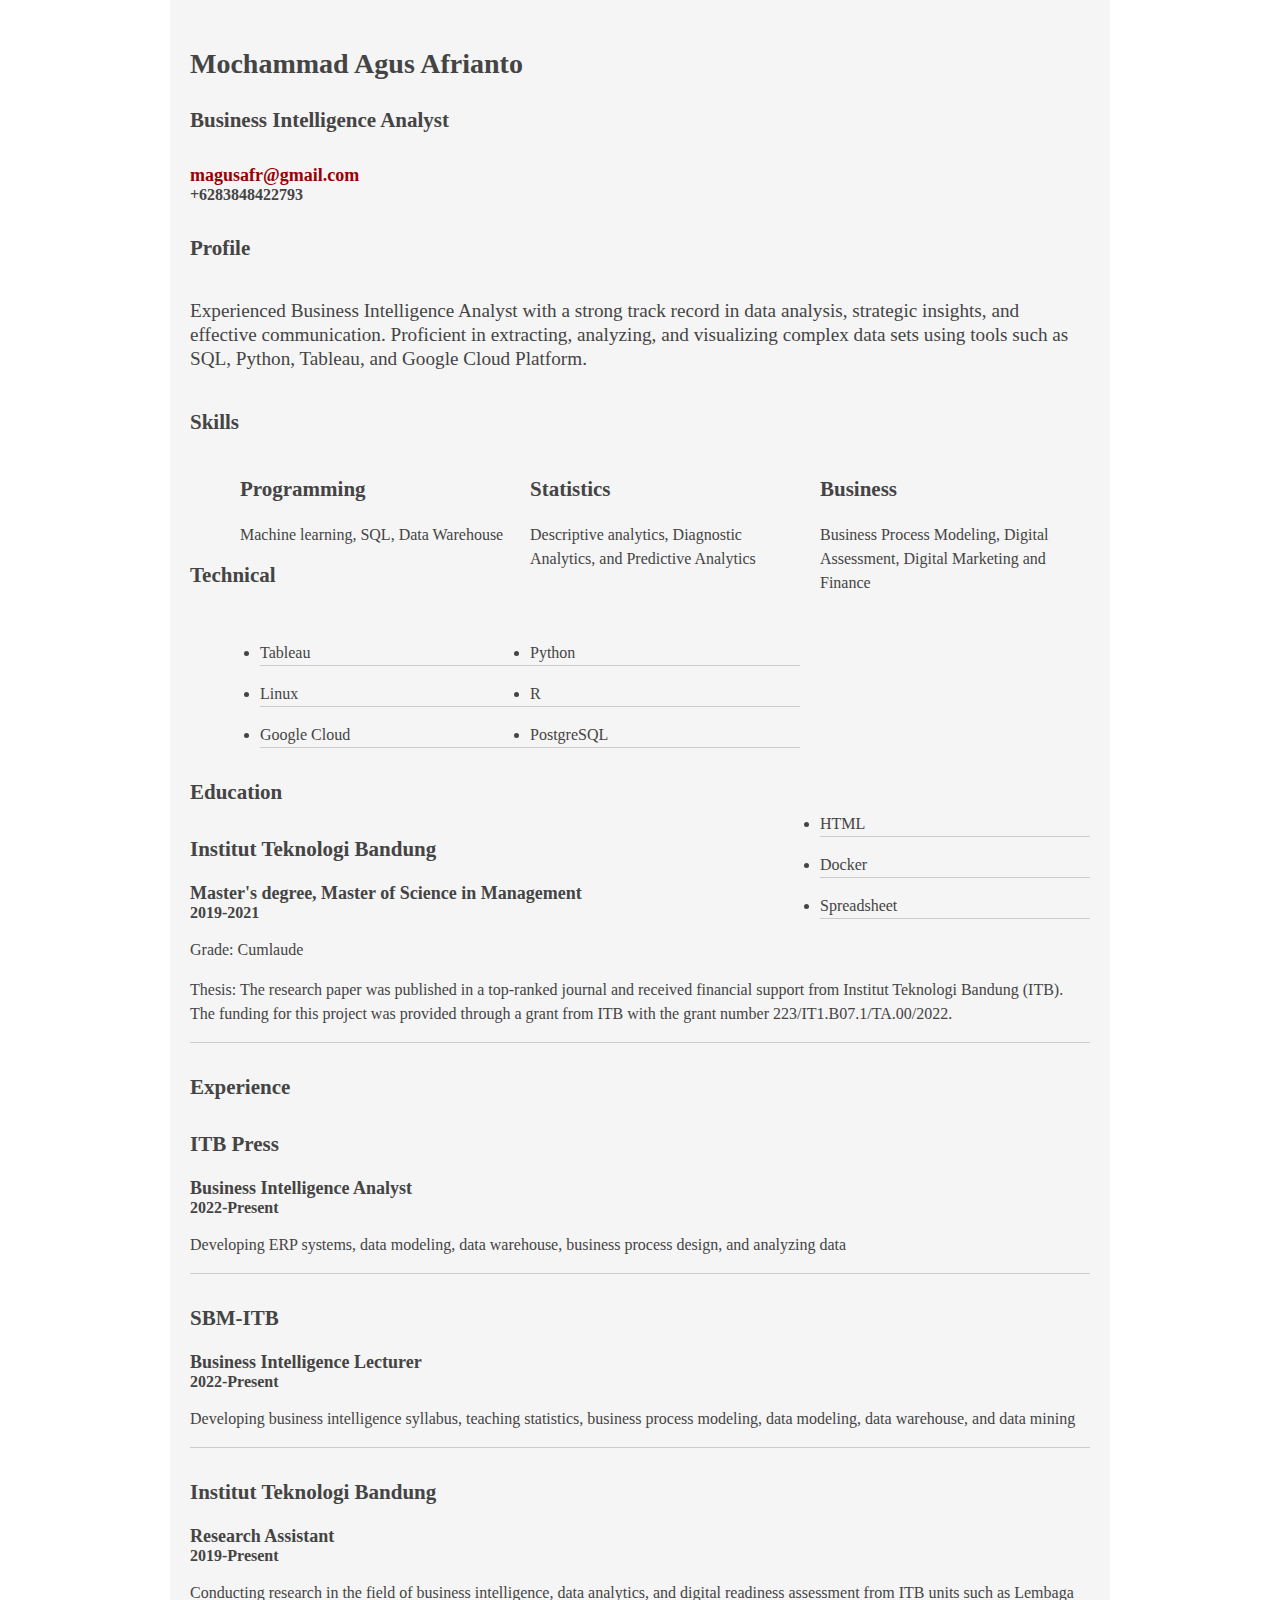
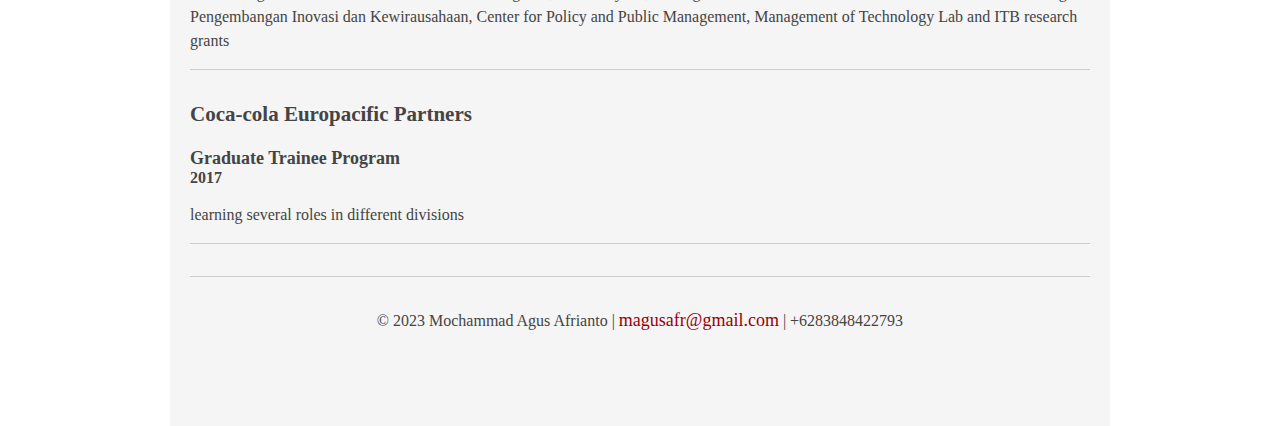
<file: index.html>
<!DOCTYPE html>
<html>
<head>
  <title>Mochammad Agus Afrianto | Business Intelligence Analyst | magusafr@gmail.com</title>
  <meta http-equiv="content-type" content="text/html; charset=utf-8" />
 <meta name="viewport" content="width=device-width, initial-scale=1">

  <style>
    /* CSS styles */
    body {
      font-family: Georgia, serif;
      color: #444;
      margin: 0;
      padding: 0;
    }

    .container {
      max-width: 900px;
      margin: 0 auto;
      padding: 20px;
      background-color: #f5f5f5;
      border-width: 8px 0 2px 0;
    }

    .container h1 {
      font-size: 28px;
      margin:  1em 0;
    }

    .container h2 {
      font-size: 21px;
      margin: 1em 0;
    }

    .container h3 {
      font-size: 18px;
      margin: 2em 0;
    }

    .container h4 {
      font-size: 100%;
      margin:  0;
    }

    .container p {
      font-size: 16px;
      line-height: 24px;
      padding-right: 0;
    }

    .container a {
      color: #990003;
      text-decoration: none;
      font-size: 18px;
    }

    .container a:hover {
      text-decoration: underline;
    }

    .container ul {
      padding: 0;
    }
    
    .container li {
      line-height: 24px;
      border-bottom: 1px solid #ccc;
      margin: 1em 0;
    }

    .container p.enlarge {
      font-size: 120%;
      padding-right: 0;
      line-height: 24px;
      margin: 2em 0 ;
    }

    .container p.enlarge span {
      color: #000;
    }

    .contact-info {
      margin-top: 7px;
      margin: 2em 0;
    }

    .job {
      position: relative;
      margin-bottom: 1em 0;
      padding-bottom: 1em 0;
      margin: 2em 0;
      border-bottom: 1px solid #ccc;
    }

    .job h2 {
      margin-top: 0;
    }

    .job h3,
    .job h4 {
      margin: 0;
    }

    .job p {
      margin: 1em 0;
    }

    .talent {
      width: 30%;
      float: right;
      margin: 1 em 0;
      padding-left: 20px;
    }

    #ft {
      padding: 1em 0 5em 0;
      font-size: 92%;
      border-top: 1px solid #ccc;
      text-align: left;
    }

    #ft p {
      margin-bottom: 0;
      text-align: center;
    }

    @media (max-width: 600px) {
      .container {
        padding: 10px;
      }

      .talent {
        width: 100%;
        float: none;
        margin: 1em 0;
      }
    
   }


  </style>

</head>
<body>

<div class="container">
  <div id="hd">
    <div>
      <h1><strong>Mochammad Agus Afrianto</strong></h1>
      <h2><strong>Business Intelligence Analyst</strong></h2>
    </div>

    <div>
      <div class="contact-info">
        <h4><a href="mailto:magusafr@gmail.com">magusafr@gmail.com</a></h4>
        <h4>+6283848422793</h4>
      </div>
    </div>
  </div>

  <div id="bd">
    <div id="yui-main">
      <div class="yui-b">

        <div>
          <div>
            <h2><strong>Profile</strong></h2>
          </div>
          <div>
            <p class="enlarge">
              Experienced Business Intelligence Analyst with a strong track record in data analysis, strategic insights, and effective communication. Proficient in extracting, analyzing, and visualizing complex data sets using tools such as SQL, Python, Tableau, and Google Cloud Platform.
            </p>
          </div>
        </div>

        <div>
          <div>
            <h2><strong>Skills </strong></h2>
          </div>
          <div>

            <div class="talent">
              <h2>Business</h2>
              <p>Business Process Modeling, Digital Assessment, Digital Marketing and Finance</p>
            </div>

            <div class="talent">
              <h2>Statistics</h2>
              <p>Descriptive analytics, Diagnostic Analytics, and Predictive Analytics</p>
            </div>

            <div class="talent">
              <h2>Programming</h2>
              <p>Machine learning, SQL, Data Warehouse</p>
            </div>
          </div>
        </div>

        <div>
          <div>
            <h2><strong>Technical</strong></h2>
          </div>
          <div>
            <ul class="talent">
              <li>Python</li>
              <li>R</li>
              <li>PostgreSQL</li>
            </ul>

            <ul class="talent">
              <li>Tableau</li>
              <li>Linux</li>
              <li>Google Cloud</li>
            </ul>

            <ul class="talent">
              <li>HTML</li>
              <li>Docker</li>
              <li>Spreadsheet</li> 
            </ul>
          </div>
        </div>

        <div>

          <div>
            <h2><strong>Education</strong></h2>
          </div>

          <div>

            <div class="job">
              <h2>Institut Teknologi Bandung</h2>
              <h3>Master's degree, Master of Science in Management</h3>
              <h4>2019-2021</h4>
              <p> Grade: Cumlaude </p>
              <p> Thesis: The research paper was published in a top-ranked journal and received financial support from Institut Teknologi Bandung (ITB). The funding for this project was provided through a grant from ITB with the grant number 223/IT1.B07.1/TA.00/2022.</p>
            </div>

          </div>

        </div>

        <div>

          <div>
            <h2><strong>Experience</strong></h2>
          </div>

          <div>

            <div class="job">
              <h2>ITB Press</h2>
              <h3>Business Intelligence Analyst</h3>
              <h4>2022-Present</h4>
              <p> Developing ERP systems, data modeling, data warehouse, business process design, and analyzing data </p>
            </div>

            <div class="job">
              <h2>SBM-ITB</h2>
              <h3>Business Intelligence Lecturer</h3>
              <h4>2022-Present</h4>
              <p>Developing business intelligence syllabus, teaching statistics, business process modeling, data modeling, data warehouse, and data mining</p>
            </div>

            <div class="job">
              <h2>Institut Teknologi Bandung</h2>
              <h3>Research Assistant</h3>
              <h4>2019-Present</h4>
              <p>Conducting research in the field of business intelligence, data analytics, and digital readiness assessment from ITB units such as Lembaga Pengembangan Inovasi dan Kewirausahaan, Center for Policy and Public Management, Management of Technology Lab and ITB research grants</p>
            </div>
                      
            <div class="job">
              <h2>Coca-cola Europacific Partners</h2>
              <h3>Graduate Trainee Program</h3>
              <h4>2017</h4>
              <p>learning several roles in different divisions</p>
            </div>

          </div>

        </div>

      </div>
    </div>
  </div>

  <div id="ft">
    <p>&copy; 2023 Mochammad Agus Afrianto | <a href="mailto:magusafr@gmail.com">magusafr@gmail.com</a> | +6283848422793</p>
  </div>

</div>

</body>
</html>
</file>
